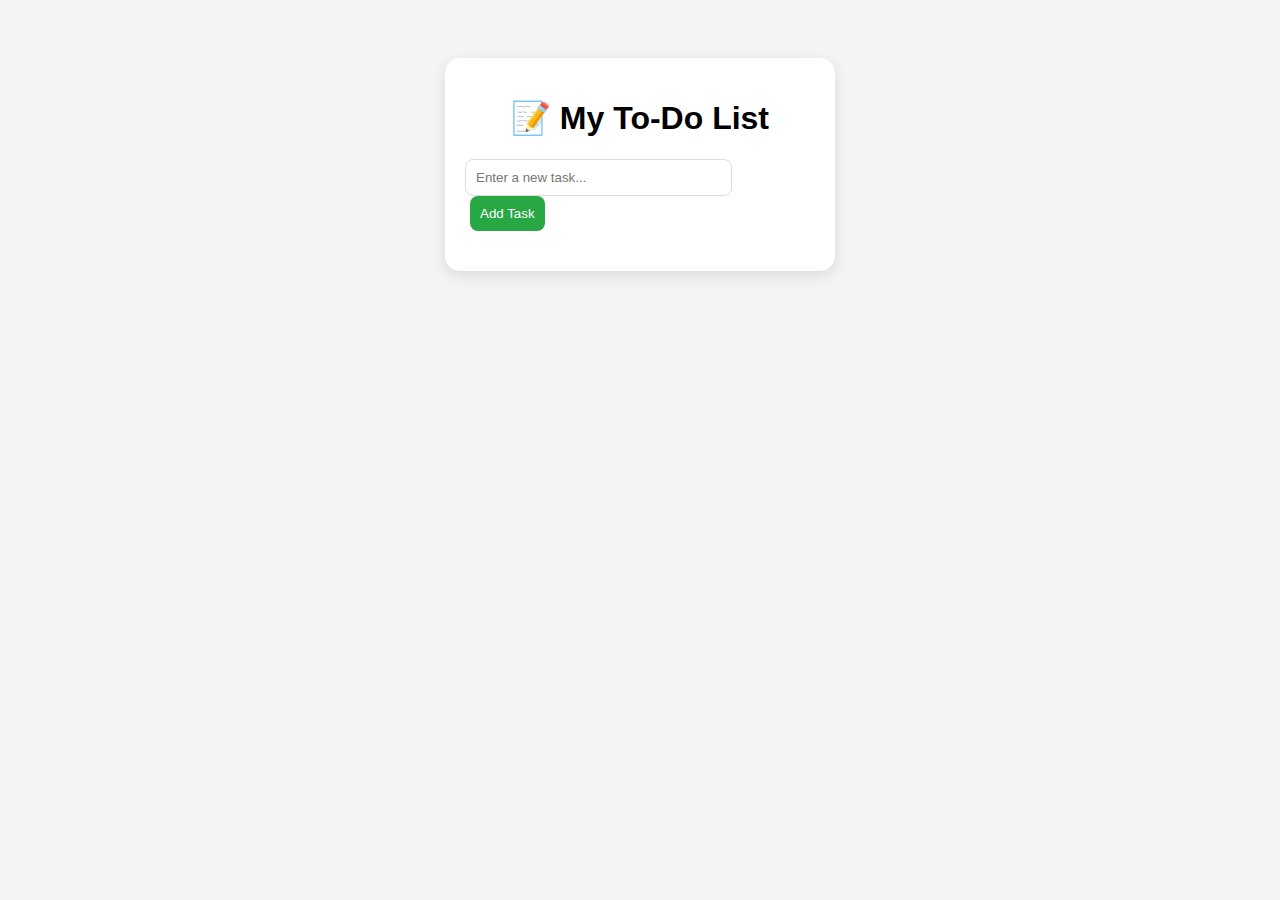
<file: To do App/index.html>
<!DOCTYPE html>
<html lang="en">
<head>
  <meta charset="UTF-8">
  <title>To-Do List App</title>
  <link rel="stylesheet" href="style.css">
</head>
<body>
  <div class="container">
    <h1>📝 My To-Do List</h1>
    <input type="text" id="taskInput" placeholder="Enter a new task...">
    <button onclick="addTask()">Add Task</button>

    <ul id="taskList"></ul>
  </div>

  <script src="app.js"></script>
</body>
</html>
</file>
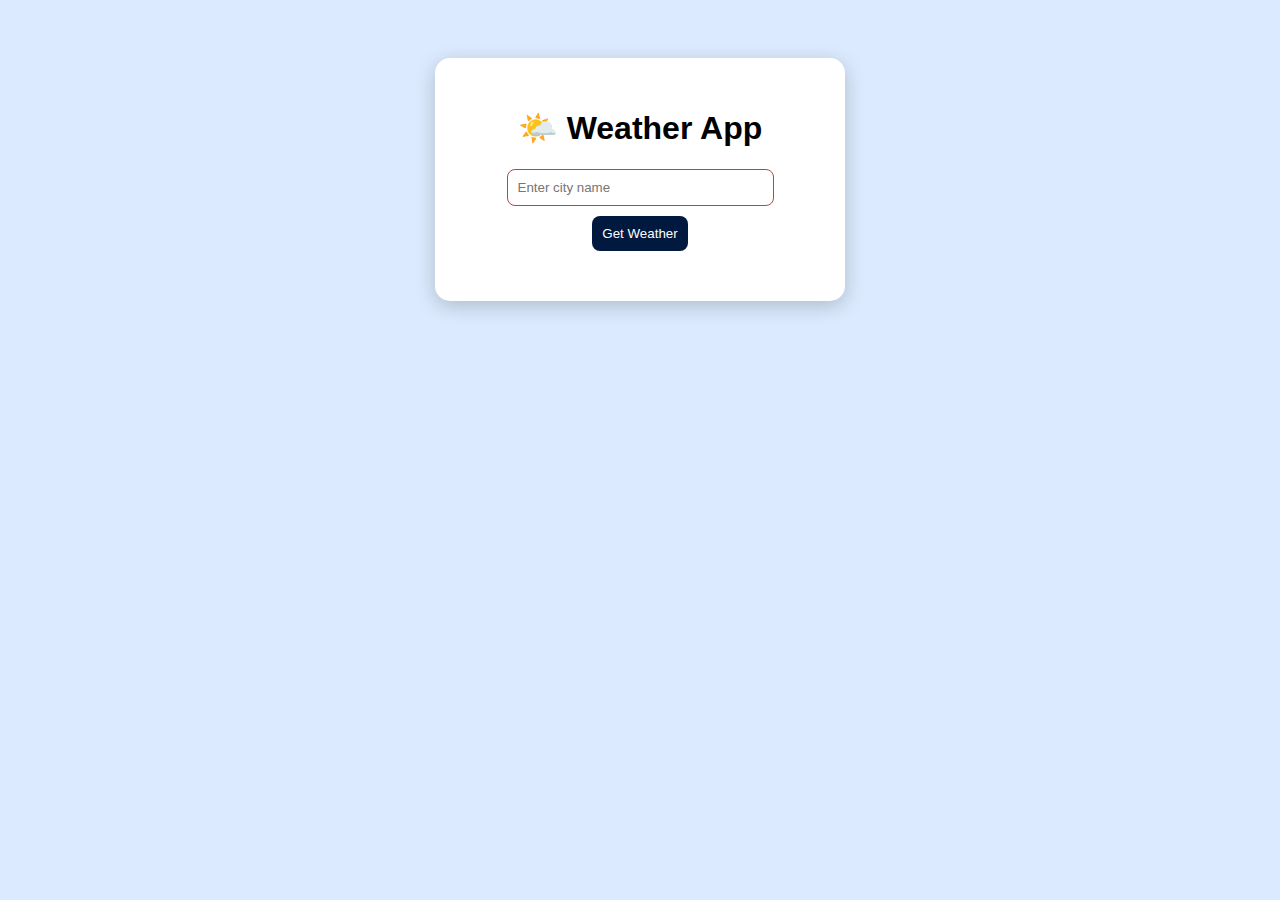
<file: Weatherapp/index.html>
<!DOCTYPE html>
<html lang="en">
<head>
  <meta charset="UTF-8">
  <title>Weather App</title>
  <link rel="stylesheet" href="style.css">
</head>
<body>
  <div class="container">
    <h1>🌤️ Weather App</h1>
    <input type="text" id="cityInput" placeholder="Enter city name">
    <button onclick="getWeather()">Get Weather</button>
    <div id="weatherResult"></div>
  </div>

  <script src="app.js"></script>
</body>
</html>
</file>
<file: To do App/style.css>
body {
    font-family: 'Segoe UI', sans-serif;
    background-color: #f4f4f4;
    display: flex;
    justify-content: center;
    padding-top: 50px;
  }
  
  .container {
    background-color: white;
    padding: 20px;
    border-radius: 15px;
    width: 350px;
    box-shadow: 0 5px 15px rgba(0,0,0,0.1);
  }
  
  h1 {
    text-align: center;
  }
  
  input[type="text"] {
    width: 70%;
    padding: 10px;
    border: 1px solid #ddd;
    border-radius: 8px;
  }
  
  button {
    padding: 10px;
    margin-left: 5px;
    background-color: #28a745;
    color: white;
    border: none;
    border-radius: 8px;
    cursor: pointer;
  }
  
  button:hover {
    background-color: #218838;
  }
  
  ul {
    list-style-type: none;
    padding: 0;
    margin-top: 20px;
  }
  
  li {
    padding: 10px;
    background: #f9f9f9;
    border: 1px solid #ddd;
    border-radius: 8px;
    margin-bottom: 10px;
    display: flex;
    justify-content: space-between;
    align-items: center;
  }
  
  li.done {
    text-decoration: line-through;
    color: gray;
  }
  
  .delete-btn {
    background: #dc3545;
    color: white;
    border: none;
    padding: 5px 8px;
    border-radius: 5px;
    cursor: pointer;
  }
</file>
<file: Weatherapp/style.css>
body {
    font-family: Arial, sans-serif;
    background-color: #dbeafe;
    display: flex;
    justify-content: center;
    padding-top: 50px;
  }
  
  .container {
    background: white;
    padding: 30px;
    border-radius: 15px;
    box-shadow: 0 5px 20px rgba(0,0,0,0.2);
    text-align: center;
    width: 350px;
  }
  
  input {
    padding: 10px;
    width: 70%;
    border-radius: 8px;
    border: 1px solid #b94545;
    margin-bottom: 10px;
  }
  
  button {
    padding: 10px;
    background: #01193f;
    color: white;
    border: none;
    border-radius: 8px;
    cursor: pointer;
  }
  
  button:hover {
    background: #481d26;
  }
  
  #weatherResult {
    margin-top: 20px;
    font-size: 18px;
  }
</file>
